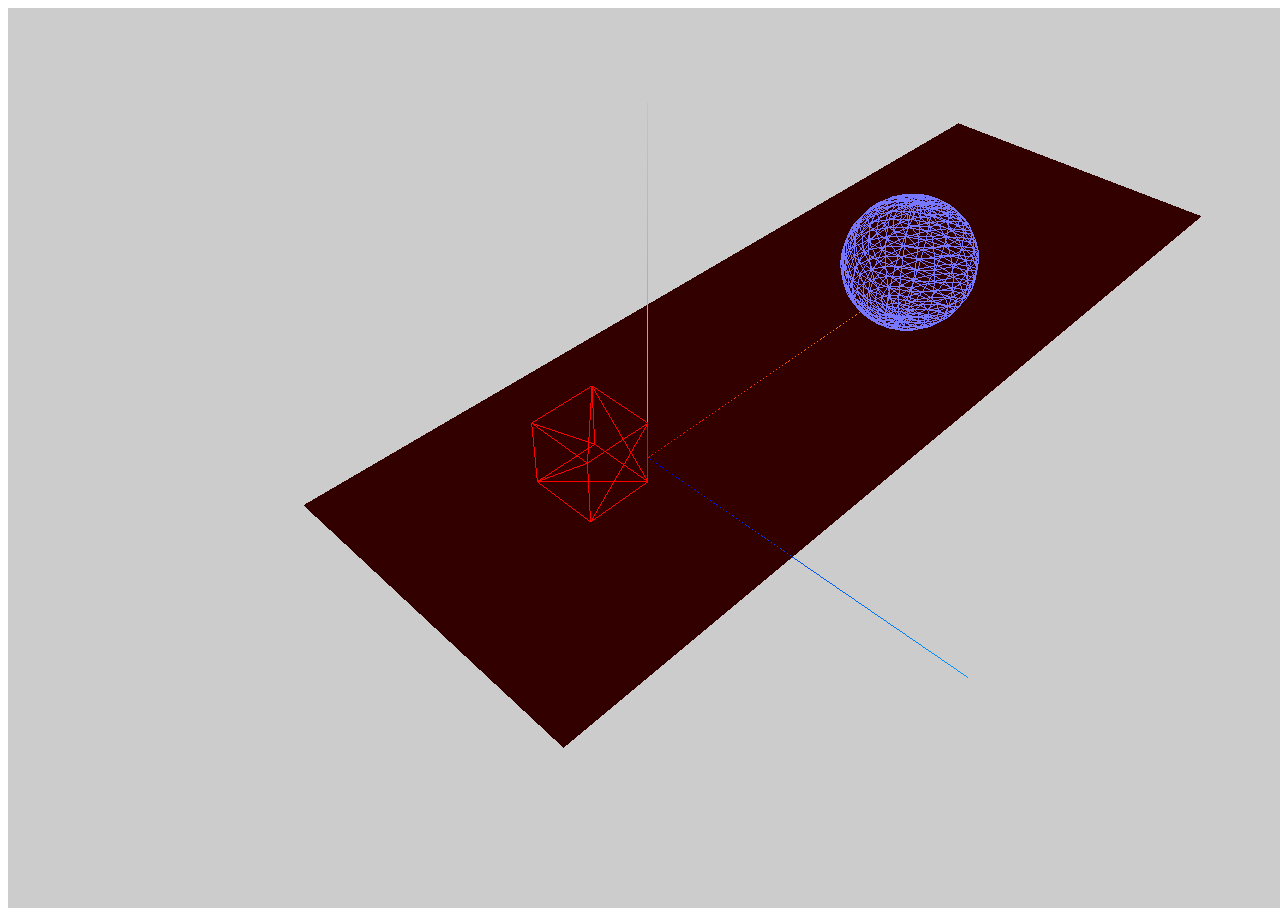
<file: web_gl/index.html>
<!DOCTYPE html>
<html lang="ja">
<head>
    <meta charset="UTF-8">
    <title>初めてのWebGL</title>
    <script src="./js/three.js"></script>
</head>
<body>
<div id="WebGL-output"></div>
    <script>
        function init() {
            /* シーンの作成 */
            var scene = new THREE.Scene();
            /* カメラの作成 */
            var camera = new THREE.PerspectiveCamera(45, window.innerWidth / window.innerHeight, 0.1, 1000);
            /* WebGLのレンダラの作成 */
            var renderer = new THREE.WebGLRenderer();
            /*　レンダラの設定  */
            renderer.setClearColor(new THREE.Color(0xcccccc));
            renderer.setSize(window.innerWidth, window.innerHeight);
            /* ヘルパーの作成 */
            var axes = new THREE.AxisHelper(20);
            scene.add(axes);
            /* 床の作成 */
            var planeGeometry = new THREE.PlaneGeometry(60, 20);
            var planeMaterial = new THREE.MeshBasicMaterial({color: 0x330000});
            var plane = new THREE.Mesh(planeGeometry, planeMaterial);
            /* 床のポシジョン設定 */
            plane.rotation.x = -0.5 * Math.PI;
            plane.position.x = 15;
            plane.position.y = 0;
            plane.position.z = 0;
            /* シーンに床のオブジェクトの追加 */
            scene.add(plane);
            /* 立方体の作成 */
            var cubeGeometry = new THREE.BoxGeometry(4, 4, 4);
            var cubeMaterial = new THREE.MeshBasicMaterial({ color:0xff0000, wireframe: true});
            var cube = new THREE.Mesh(cubeGeometry, cubeMaterial);
            /* 立方体のポジション設定 */
            cube.position.x = -4;
            cube.position.y = 3;
            cube.position.z = 0;
            /* シーンに立方体のオブジェクトを追加 */
            scene.add(cube);
            /* 球体の作成 */
            var sphereGeometry = new THREE.SphereGeometry(4, 20, 20);
            var sphereMaterial = new THREE.MeshBasicMaterial({color:0x7777ff, wireframe:true});
            var sphere = new THREE.Mesh(sphereGeometry, sphereMaterial);
            /* 球体のポジション設定 */
            sphere.position.x = 20;
            sphere.position.y = 4;
            sphere.position.z = 2;
            /* シーンに球体のオブジェクトを追加 */
            scene.add(sphere);
            /* カメラのポジション設定 */
            camera.position.x = -30;
            camera.position.y = 40;
            camera.position.z = 30;
            /* カメラが注目するポシジョンの設定 */
            camera.lookAt(scene.position);
            /* ID=WebGL-output要素に出力 */
            document.getElementById("WebGL-output").appendChild(renderer.domElement);

            renderer.render(scene, camera);
        }
        window.onload = init;
    </script>
</body>
</html>
</file>
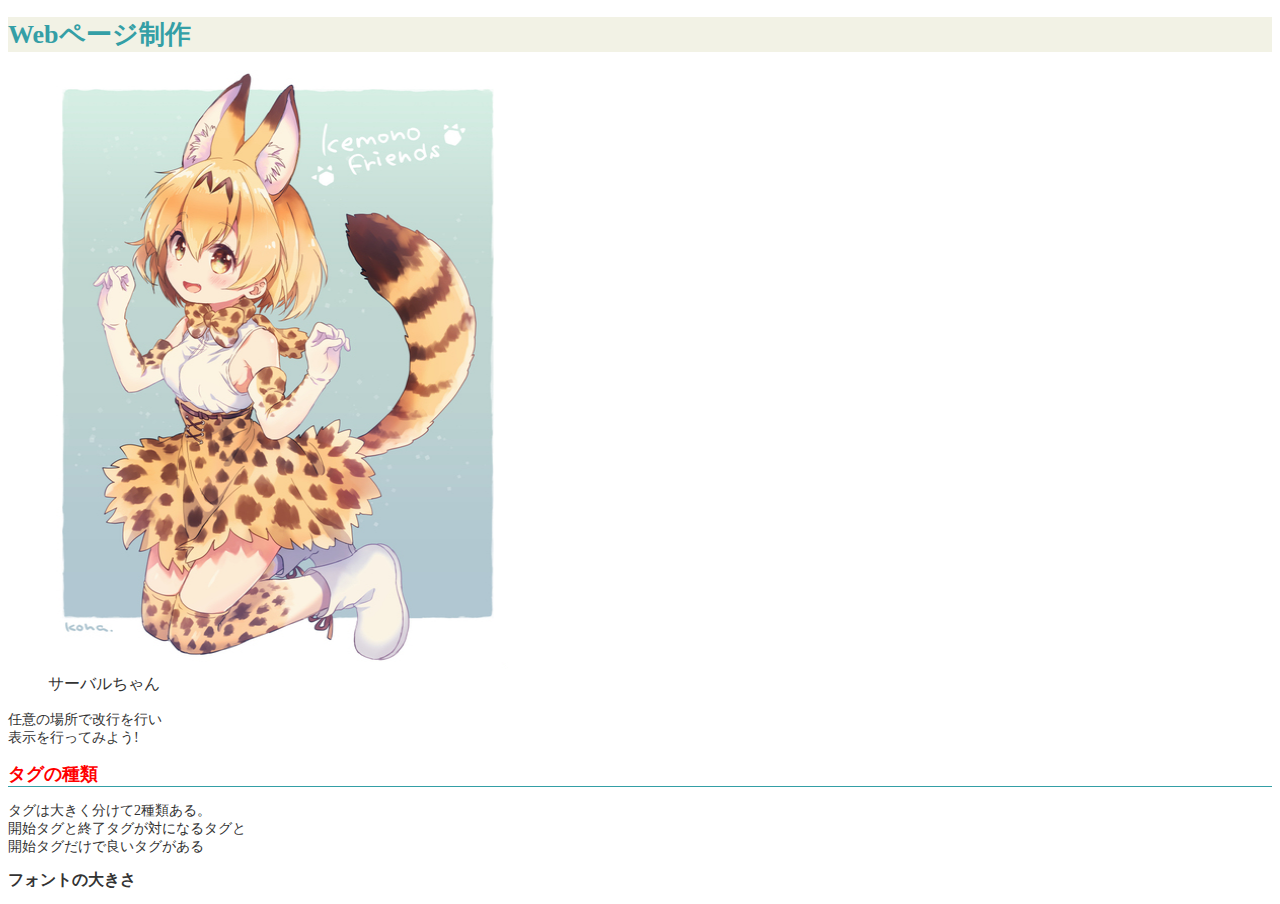
<file: www_01/index.html>
<!DOCTYPE html>
<html lang="ja">
<head>
    <meta charset="UTF-8">
    <title>実際に作ってみる</title>
    <link rel="stylesheet" href="css/style.css">
</head>
<body>
    <h1 class="pageTitle">Webページ制作</h1>
    <figure>
    <img src="image/sa-varu.jpg" alt="" width="460" height="600">
    <figcaption>サーバルちゃん</figcaption>
    </figure>
    <p>任意の場所で改行を行い<br>
        表示を行ってみよう!</p>
    <h2 class="typeA">タグの種類</h2>
    <p>タグは大きく分けて2種類ある。<br/>
        開始タグと終了タグが対になるタグと<br />
        開始タグだけで良いタグがある</p>
    <h2 class="typeB">フォントの大きさ</h2>
</body>
</html>
</file>
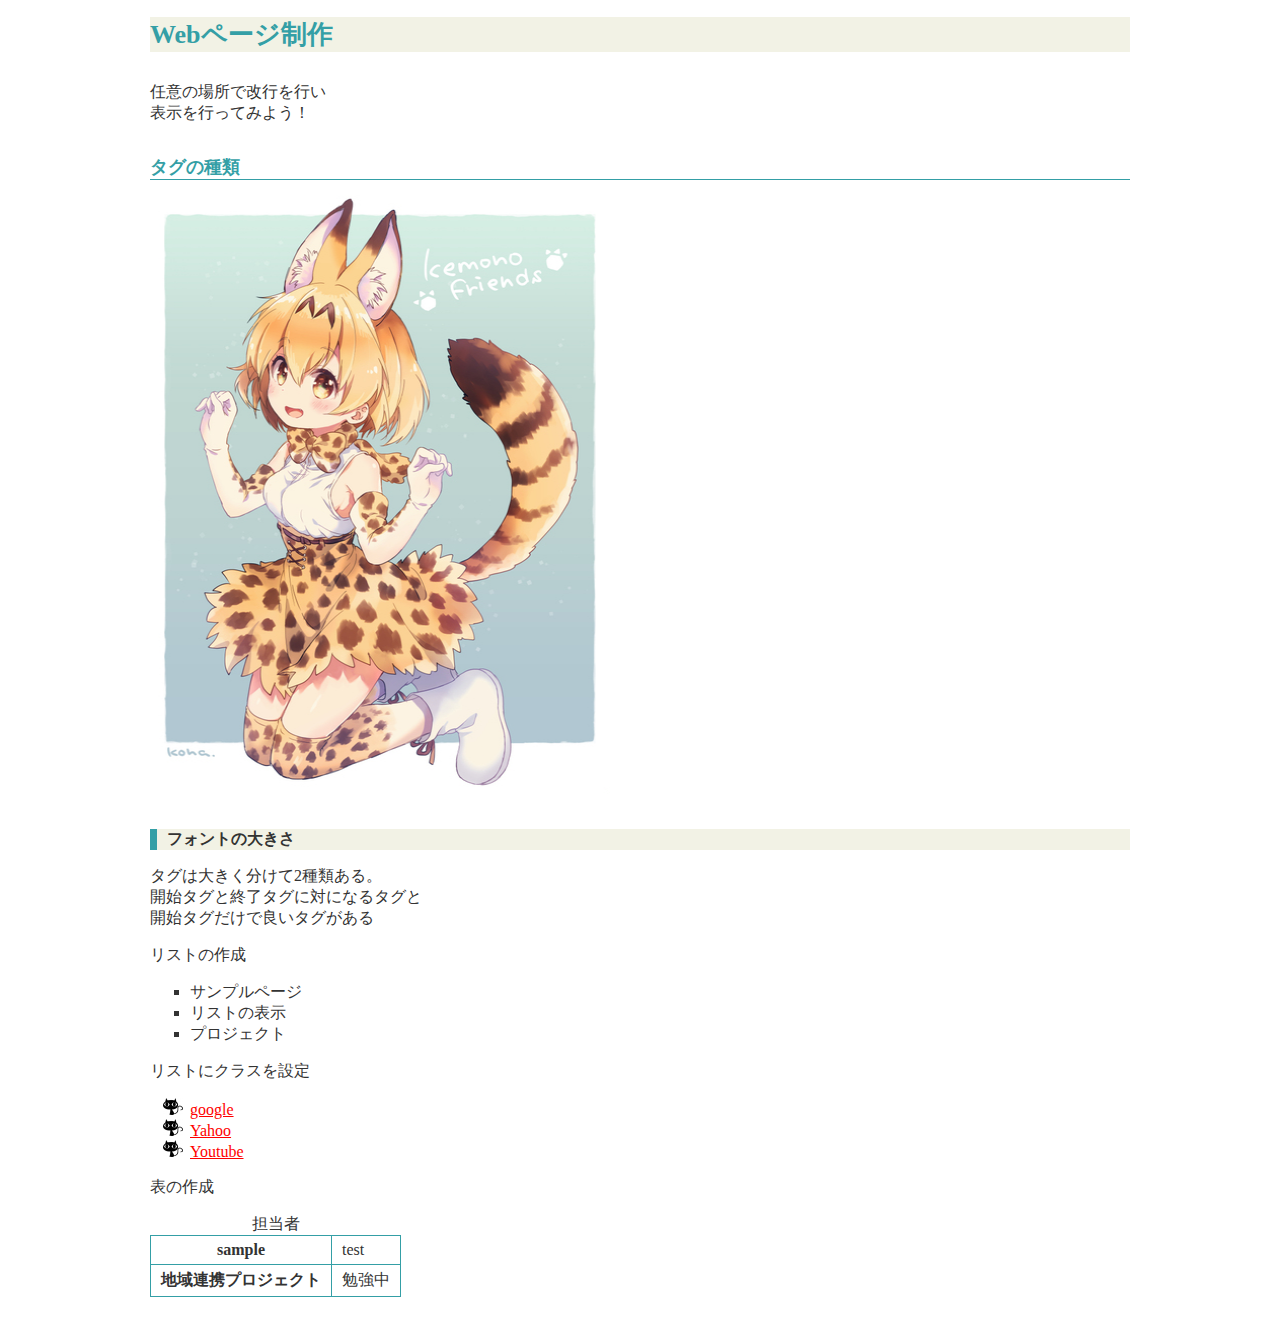
<file: www_02/index.html>
<!DOCTYPE html>
<html lang="ja">
<head>
    <meta charset="UTF-8">
    <title>実際に作ってみる</title>
    <link rel="stylesheet" href="css/style.css">
</head>
<body>
<article>
    <div id="page">
        <header>
            <h1 class="pageTitle">Webページ制作</h1>
            <p>任意の場所で改行を行い<br>
                表示を行ってみよう！</p>
            <h2 class="typeA">タグの種類</h2>
            <img src="image/sa-varu.jpg" alt="" width="460" height="600">
        </header>
        <section>
            <h2 class="typeB">フォントの大きさ</h2>
            <p>タグは大きく分けて2種類ある。<br/>
                開始タグと終了タグに対になるタグと<br />
                開始タグだけで良いタグがある</p>
            <p>リストの作成</p>
            <ul>
                <li>サンプルページ</li>
                <li>リストの表示</li>
                <li>プロジェクト</li>
            </ul>
        </section>
        <footer>
            <section>
                <p>リストにクラスを設定</p>
                <ul class="outside">
                    <li><a href="https://www.google.co.jp/">google</a></li>
                    <li><a href="https://www.yahoo.co.jp/">Yahoo</a></li>
                    <li><a href="https://www.youtube.com/"target="new">Youtube</a> </li>
                </ul>
            </section>
            <aside>
                <p>表の作成</p>
                <table>
                    <caption>担当者</caption>
                    <tr>
                        <th>sample</th>
                        <td>test</td>
                    </tr>
                    <tr>
                        <th>地域連携プロジェクト</th>
                        <td>勉強中</td>
                    </tr>
                </table>
            </aside>
        </footer>
    </div>
</article>
</body>
</html>
</file>
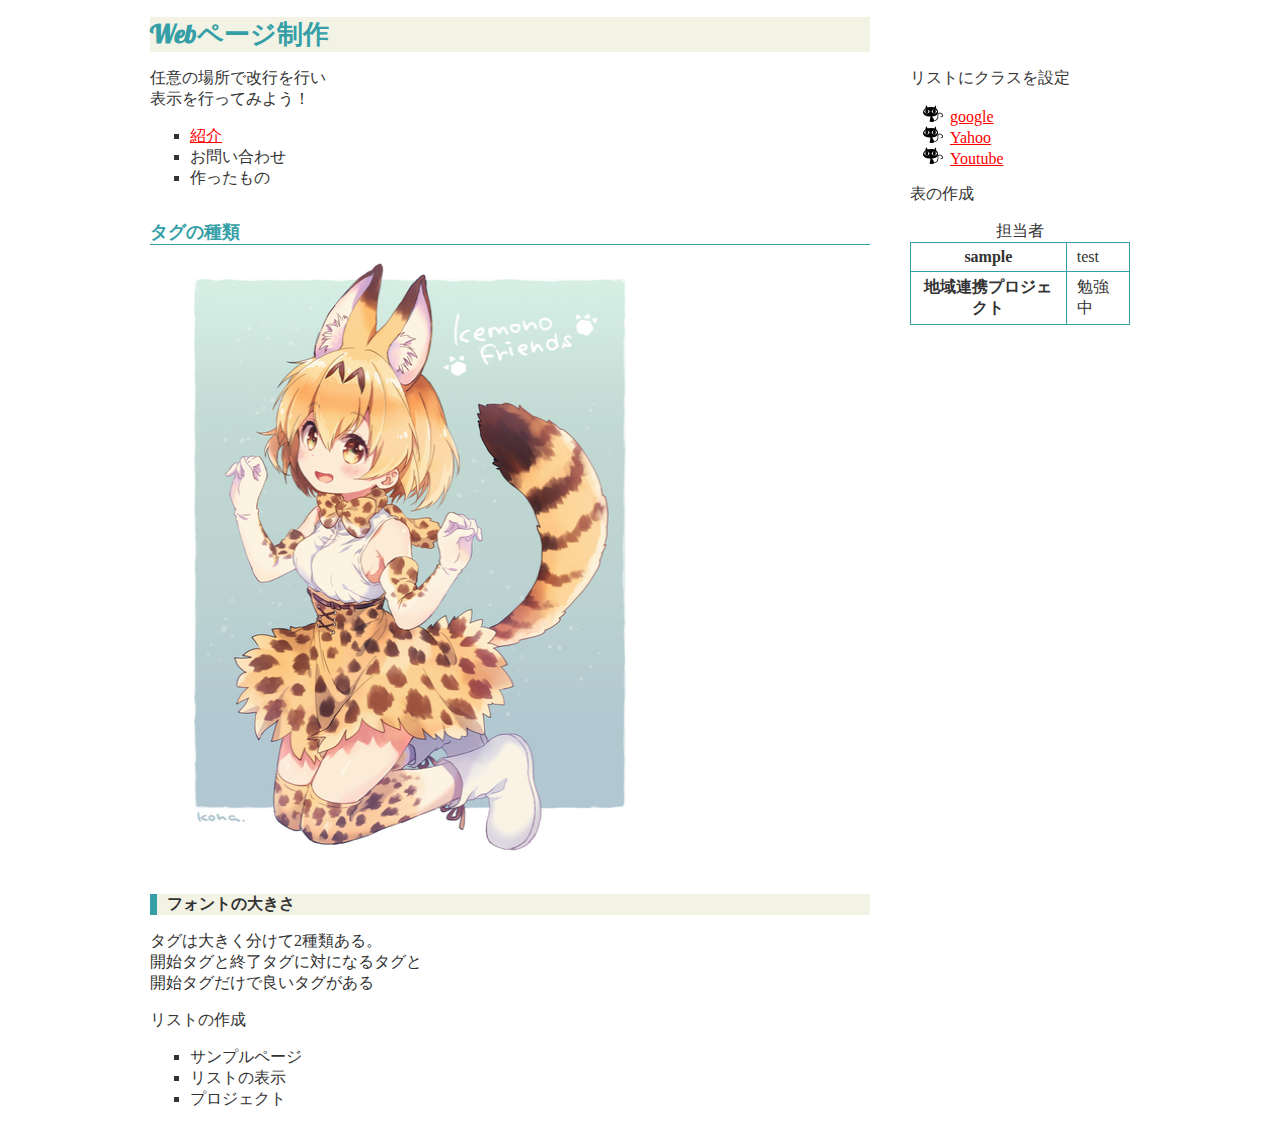
<file: www_03/index.html>
<!DOCTYPE html>
<html lang="ja">
<head>
    <meta charset="UTF-8">
    <title>実際に作ってみる</title>
    <link rel="stylesheet" href="css/style.css">
</head>
<body>
<article>
    <div id="pageBody">
            <h1 class="pageTitle">Webページ制作</h1>
            <div id="pageBodyMain">
         <header>
            <p>任意の場所で改行を行い<br>
                表示を行ってみよう！</p>
            <nav class="globalNavi">
                <ul>
                    <li><a href="portfolio/01.html">紹介</a></li>
                    <li>お問い合わせ</li>
                    <li>作ったもの</li>
                </ul>
            </nav>
            <h2 class="typeA">タグの種類</h2>
            <div id="img">
                <img src="image/sa-varu.jpg" alt="" width="460" height="600">
            </div>
        </header>
        <section>
            <h2 class="typeB">フォントの大きさ</h2>
            <p>タグは大きく分けて2種類ある。<br/>
                開始タグと終了タグに対になるタグと<br />
                開始タグだけで良いタグがある</p>
            <p>リストの作成</p>
            <ul>
                <li>サンプルページ</li>
                <li>リストの表示</li>
                <li>プロジェクト</li>
            </ul>
        </section>
        </div>
        <div id="pageBodySub">
        <footer>
            <section>
                <p>リストにクラスを設定</p>
                <ul class="outside">
                    <li><a href="https://www.google.co.jp/">google</a></li>
                    <li><a href="https://www.yahoo.co.jp/">Yahoo</a></li>
                    <li><a href="https://www.youtube.com/"target="new">Youtube</a> </li>
                </ul>
            </section>
            <aside>
                <p>表の作成</p>
                <table>
                    <caption>担当者</caption>
                    <tr>
                        <th>sample</th>
                        <td>test</td>
                    </tr>
                    <tr>
                        <th>地域連携プロジェクト</th>
                        <td>勉強中</td>
                    </tr>
                </table>
            </aside>
        </footer>
        </div>
    </div>
</article>
</body>
</html>
</file>
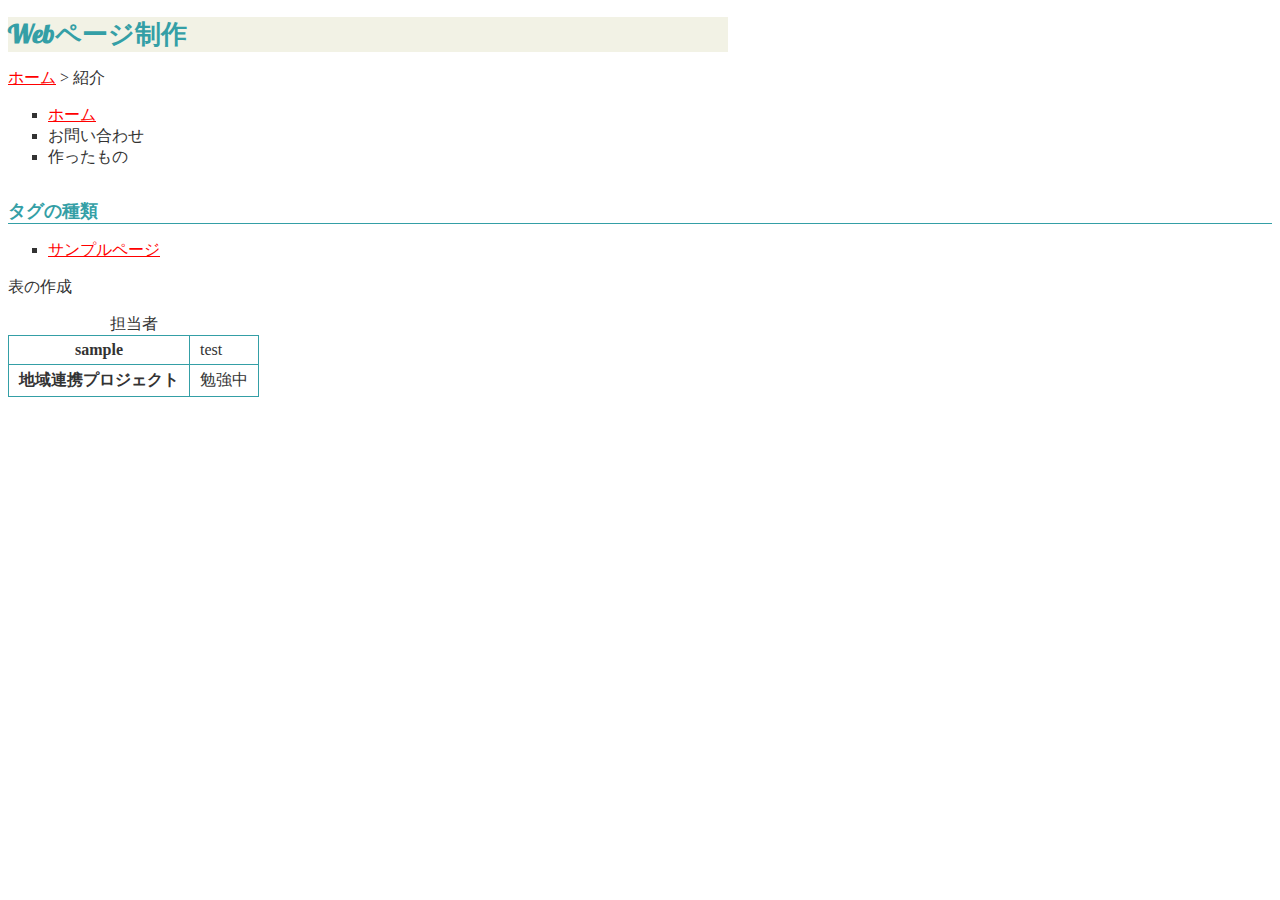
<file: www_03/portfolio/01.html>
<!DOCTYPE html>
<html lang="ja">
<head>
    <meta charset="UTF-8">
    <title>紹介</title>
    <link rel="stylesheet" href="../css/style.css">
</head>
<body>
<article>
    <div id="page">
        <header>
            <h1 class="pageTitle">Webページ制作</h1>
            <p class="topicPath"><a href="../index.html">ホーム</a> &gt 紹介</p>
            <nav class="globalNavi">
                <ul>
                    <li><a href="../index.html">ホーム</a></li>
                    <li><a href=""></a>お問い合わせ</li>
                    <li><a href=""></a>作ったもの</li>
                </ul>
            </nav>
            <h2 class="typeA">タグの種類</h2>
        </header>
        <nav class="localNavi">
            <ul>
                <li><a href="./02.html">サンプルページ</a> </li>
            </ul>
        </nav>
        </section>
        <footer>
            <aside>
                <p>表の作成</p>
                <table>
                    <caption>担当者</caption>
                    <tr>
                        <th>sample</th>
                        <td>test</td>
                    </tr>
                    <tr>
                        <th>地域連携プロジェクト</th>
                        <td>勉強中</td>
                    </tr>
                </table>
            </aside>
        </footer>
    </div>
</article>
</body>
</html>
</file>
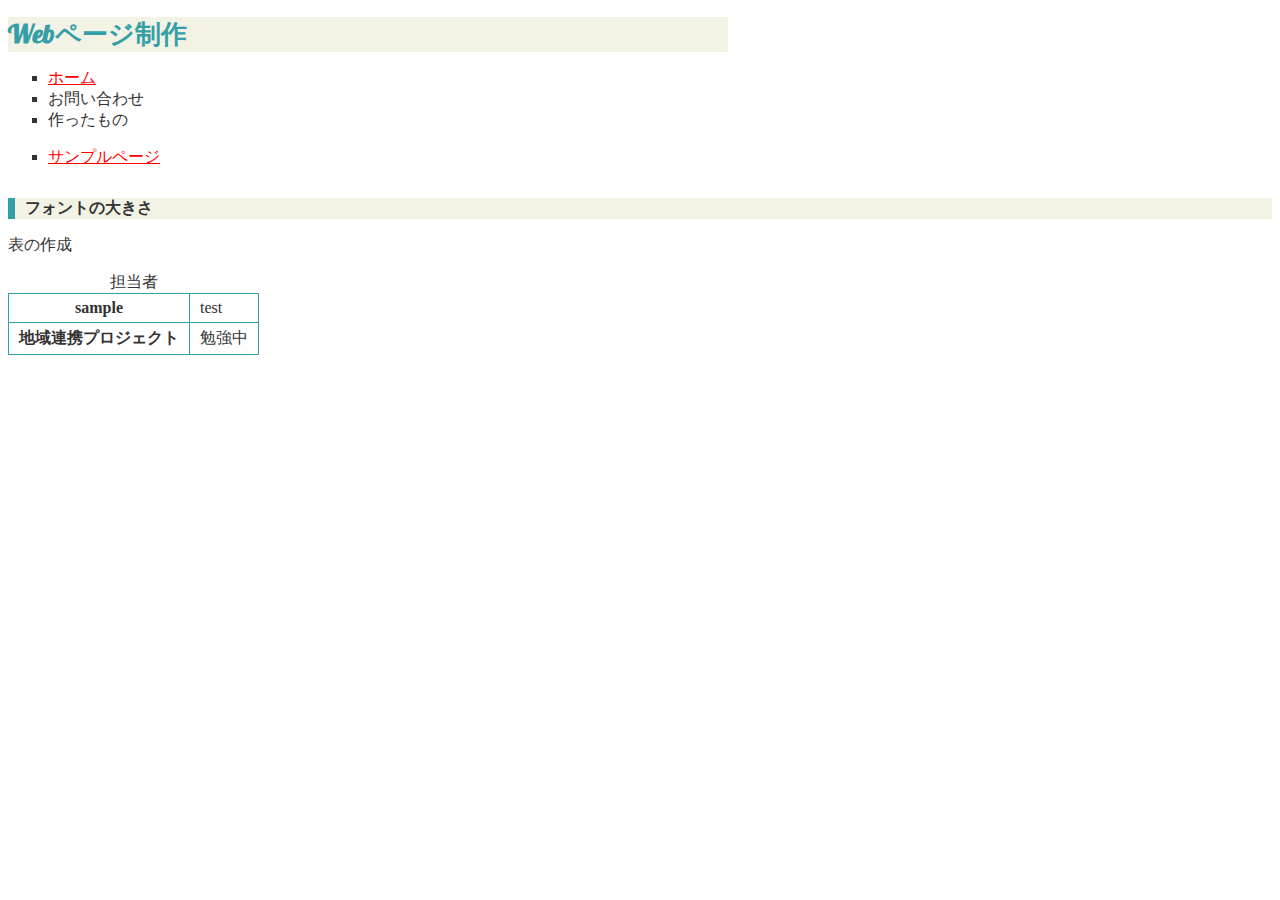
<file: www_03/portfolio/02.html>
<!DOCTYPE html>
<html lang="ja">
<head>
    <meta charset="UTF-8">
    <title>実際に作ってみる</title>
    <link rel="stylesheet" href="../css/style.css">
</head>
<body>
<article>
    <div id="page">
        <header>
            <h1 class="pageTitle">Webページ制作</h1>
            <nav class="globalNavi">
                <ul>
                    <li><a href="../index.html">ホーム</a></li>
                    <li><a href=""></a>お問い合わせ</li>
                    <li><a href=""></a>作ったもの</li>
                </ul>
            </nav>
        </header>
        <nav class="localNavi">
            <ul>
                <li><a href="./01.html">サンプルページ</a> </li>
            </ul>
        </nav>
        <section>
            <h2 class="typeB">フォントの大きさ</h2>
        </section>
        <footer>
            <aside>
                <p>表の作成</p>
                <table>
                    <caption>担当者</caption>
                    <tr>
                        <th>sample</th>
                        <td>test</td>
                    </tr>
                    <tr>
                        <th>地域連携プロジェクト</th>
                        <td>勉強中</td>
                    </tr>
                </table>
            </aside>
        </footer>
    </div>
</article>
</body>
</html>
</file>
<file: www_01/css/style.css>
body {
    color: #333333;
}

p {
    font-size: 14px;
}

h1 {
    font-size: 26px;
}

.pageTitle {
    font-size: 26px;
    color: #349FA6;
    background-color: #F2F2E5;
}

.typeA {
    font-size: 18px;
    color: #FF0000;
    border-bottom: solid 1px #349FA6;
}

.typeB {
    font-size:16px;
}
</file>
<file: www_02/css/style.css>
body {
    color: #333333;
}

#page {
    width: 980px;
    margin: 0 auto;
}

.pageTitle {
    font-size: 26px;
    color: #349FA6;
    background-color: #F2F2E5;
    margin-bottom: 30px;
}

.typeA {
    font-size: 18px;
    color: #349FA6;
    border-bottom: solid 1px #349FA6;
    padding-top: 15px;
}

.typeB {
    font-size: 16px;
    border-left: solid 7px #349FA6;
    background-color: #F2F2E5;
    padding-left: 10px;
    margin-top: 30px;
}

a {
    color:#FF0000;
}

a:hover {
    color: #00FF00;
}

ul li {
    list-style-type: square;
}

ul.outside li {
    list-style-image: url("../image/ico_sample.png");
}

table {
    font-size: 16px;
    border: 1px solid #34F9FC;
    border-collapse: collapse;
    margin-bottom: 30px;
}

table th,
table td {
    border: 1px solid #349FA6;
    padding: 5px 10px;
}
</file>
<file: www_03/css/style.css>
@import url('https://fonts.googleapis.com/css?family=Lobster');

body {
    color: #333333;
}

#img {
    margin-left: 30px;
}

#pageBody {
    width: 980px;
    margin: 0 auto;
    //background-color: #FFCC66;
   // border: solid 10px #FF0000;
}

#pageBody:after {
    content: "";
    clear: both;
    display: block;
}

#pageBodyMain {
    width: 720px;
    float: left;
  //  background-color: #66CCFF;
}

#pageBodySub {
    width: 220px;
    float: right;
//    background-color: #99FF66;
}

.pageTitle {
    font-size: 26px;
    color: #349FA6;
    background-color: #F2F2E5;
    margin-bottom: 0;
    font-family: 'Lobster', cursive;
    width: 720px;
}

.typeA {
    font-size: 18px;
    color: #349FA6;
    border-bottom: solid 1px #349FA6;
    padding-top: 15px;
}

.typeB {
    font-size: 16px;
    border-left: solid 7px #349FA6;
    background-color: #F2F2E5;
    padding-left: 10px;
    margin-top: 30px;
}

a {
    color:#FF0000;
}

a:hover {
    color: #00FF00;
}

ul li {
    list-style-type: square;
}

ul.outside li {
    list-style-image: url("../image/ico_sample.png");
}

table {
    font-size: 16px;
    border: 1px solid #34F9FC;
    border-collapse: collapse;
    margin-bottom: 30px;
}

table th,
table td {
    border: 1px solid #349FA6;
    padding: 5px 10px;
}
</file>
